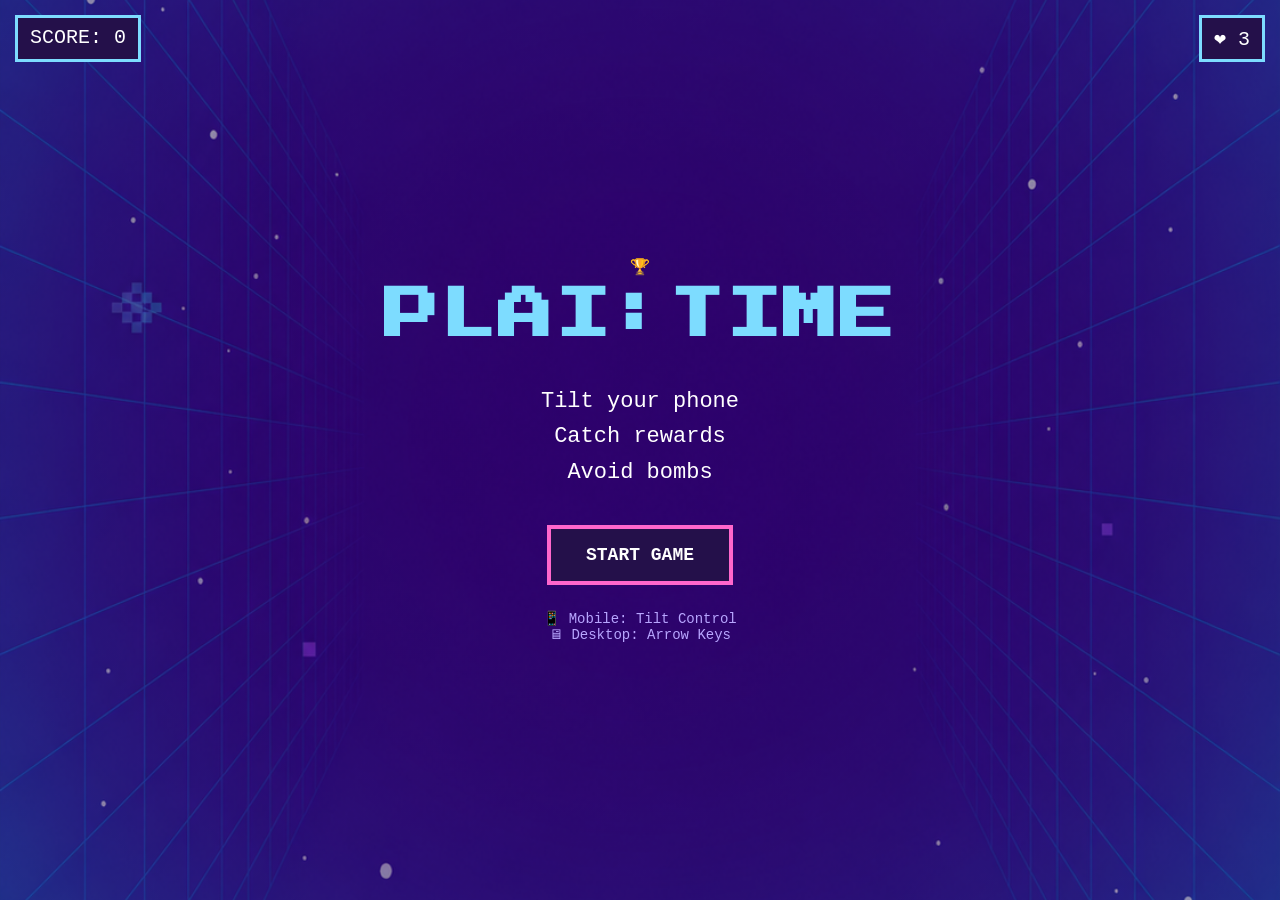
<file: docs/index.html>
<!DOCTYPE html>
<html lang="en">
<head>
    <meta charset="UTF-8">
    <meta name="viewport" content="width=device-width, initial-scale=1.0, maximum-scale=1.0, user-scalable=no">
    <link href="https://fonts.googleapis.com/css2?family=Press+Start+2P&display=swap" rel="stylesheet">

    <title>PLAITIME</title>

    <link rel="stylesheet" href="style.css">
</head>

<body>

<div id="gameWrapper">

    <!-- HOME SCREEN -->
    <div id="homeScreen" class="screen active">

        <div class="arcadeLogo">
            🏆
            <h1>PLAI:TIME</h1>
        </div>

        <p class="subtitle">
            Tilt your phone<br>
            Catch rewards<br>
            Avoid bombs
        </p>

        <button id="startButton">
            START GAME
        </button>

        <p class="instruction">
            📱 Mobile: Tilt Control<br>
            🖥 Desktop: Arrow Keys
        </p>

    </div>


    <!-- GAME AREA -->

    <canvas id="gameCanvas"></canvas>


    <!-- HUD -->

    <div id="hud">

        <div class="hudBox">
            SCORE:
            <span id="score">
                0
            </span>
        </div>


        <div class="hudBox">
            ❤️
            <span id="lives">
                3
            </span>
        </div>

    </div>



    <!-- GAME OVER SCREEN -->

    <div id="gameOverScreen" class="screen">

        <div class="gameOverBox">

            <h2>
                GAME OVER
            </h2>


            <div class="bomb">
                💣
            </div>


            <p>
                FINAL SCORE
            </p>

            <h3 id="finalScore">
                0
            </h3>


            <button id="restartButton">
                NEW GAME
            </button>

        </div>

    </div>


</div>


<script src="script.js"></script>

</body>
</html>
</file>
<file: docs/style.css>
* {
    box-sizing: border-box;
    margin: 0;
    padding: 0;
    touch-action: none;
    user-select: none;
}


body {
    width: 100%;
    height: 100vh;
    overflow: hidden;
    background: #120022;
    font-family: "Courier New", monospace;
}


#gameWrapper {

    position: relative;

    width: 100%;
    height: 100%;

    overflow: hidden;

    background:
        linear-gradient(
            180deg,
            #24104a,
            #120022
        );

}

#homeScreen {
    background:
        linear-gradient(
            rgba(0,0,0,0.25),
            rgba(0,0,0,0.25)
        ),
        url("images/background.png");
}


/* =========================
   CANVAS
========================= */


#gameCanvas {

    position: absolute;

    inset: 0;

    width: 100%;
    height: 100%;

    display: block;

    z-index: 1;

}



/* =========================
   SCREENS
========================= */


.screen {

    position: absolute;

    inset: 0;

    display: none;

    flex-direction: column;

    justify-content: center;

    align-items: center;

    text-align: center;

    padding: 20px;

    z-index: 10;

}



/* =========================
   HOME SCREEN
========================= */

#homeScreen{

    background:
        linear-gradient(
            rgba(0,0,0,0.25),
            rgba(0,0,0,0.25)
        ),
        url("images/background.png");

    background-size: cover;

    background-position: center;

    background-repeat: no-repeat;

}

.screen.active {

    display: flex;

}



.arcadeLogo {

    margin-bottom: 30px;

    text-align:center;

}


.logoEmoji {

    font-size:80px;

    margin-bottom:15px;

}


.arcadeLogo h1 {

    font-family: "Press Start 2P", monospace;

    font-size: clamp(28px, 7vw, 55px);

    line-height: 1.4;

    letter-spacing: 2px;

    color: #7ddcff;

    text-transform: uppercase;

}


.subtitle {

    color: #ffffff;

    font-size: clamp(16px,4vw,22px);

    line-height: 1.6;

    margin-bottom: 35px;

}



/* =========================
   BUTTONS
========================= */


button {

    font-family: inherit;

    font-weight: bold;

    font-size: 18px;

    padding: 16px 35px;

    border: 4px solid #ff66cc;

    background: #24104a;

    color: white;

    cursor: pointer;

    border-radius: 0;

}



button:active {

    transform: scale(0.95);

}



.instruction {

    margin-top: 25px;

    color: #b8a6ff;

    font-size: 14px;

}



/* =========================
   HUD
========================= */


#hud {

    position: absolute;

    top: 15px;

    left: 0;

    width: 100%;

    display: flex;

    justify-content: space-between;

    padding: 0 15px;

    z-index: 20;

}



.hudBox {

    background: #24104a;

    border: 3px solid #7ddcff;

    color: white;

    padding: 8px 12px;

    font-size: clamp(14px,4vw,20px);

}



/* =========================
   GAME OVER
========================= */


.gameOverBox {

    background: #24104a;

    border: 5px solid #ff66cc;

    padding: 35px;

}



.gameOverBox h2 {

    color: #ff66cc;

    font-size: 35px;

    margin-bottom: 20px;

}



.gameOverBox p {

    color: white;

    margin-top: 20px;

}



#finalScore {

    color: #7ddcff;

    font-size: 45px;

    margin: 15px;

}



.bomb {

    font-size: 60px;

}
</file>
